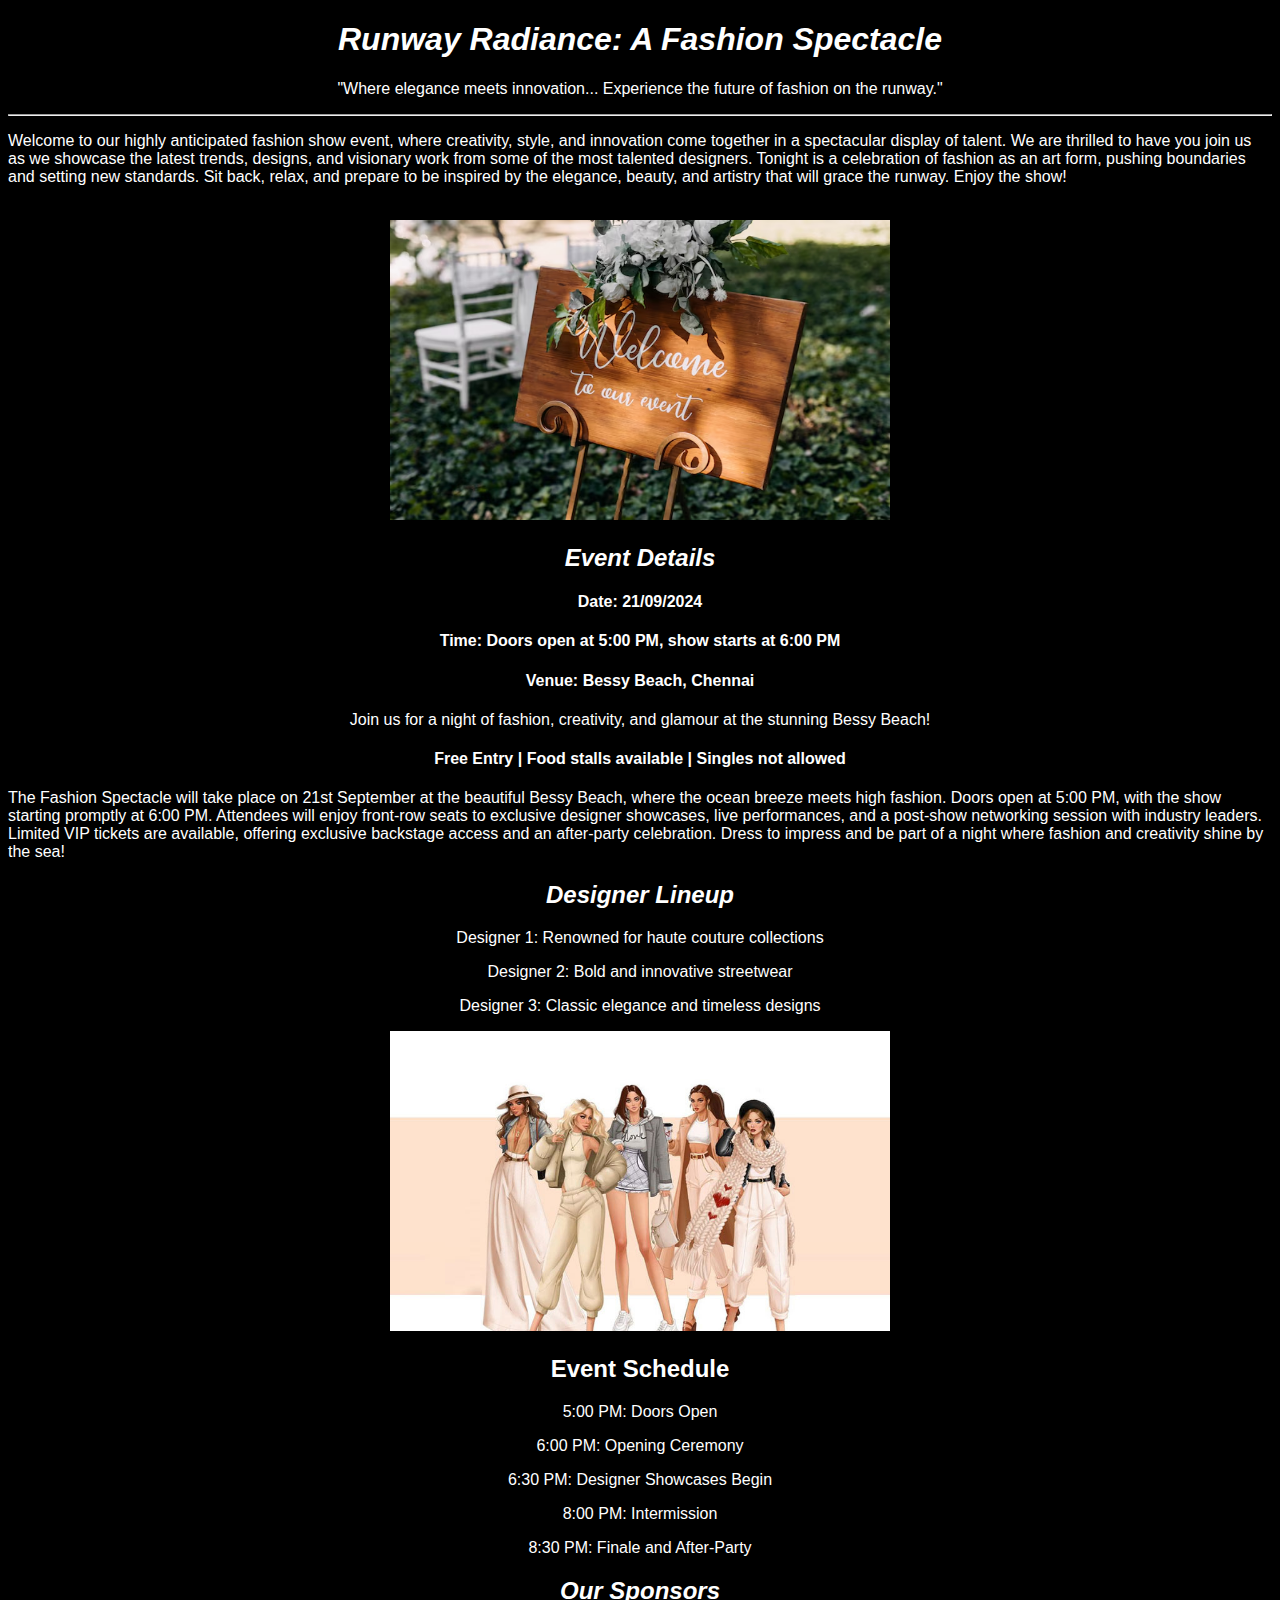
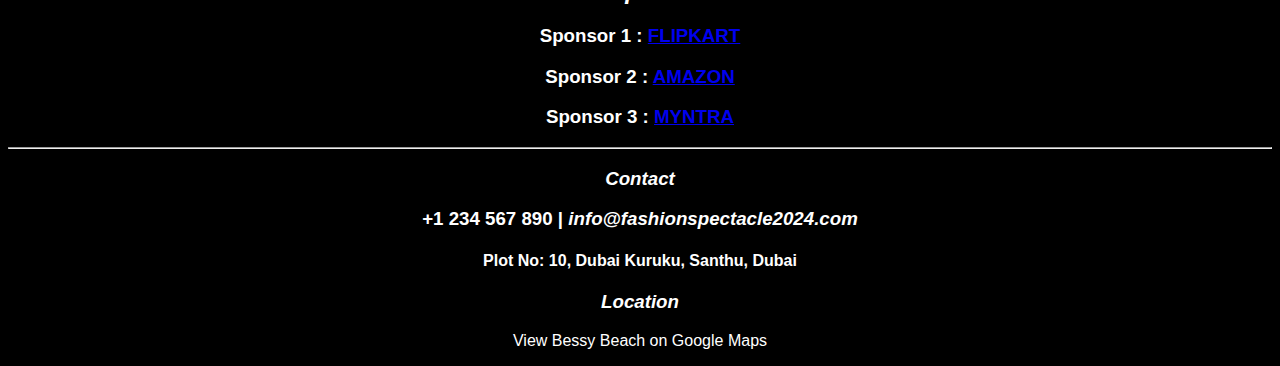
<file: project_fashion/index.html>
<!DOCTYPE html>
<html lang="en">
<head>
    <meta charset="UTF-8">
    <meta name="viewport" content="width=device-width, initial-scale=1.0">
    <title>Fashion Spectacle 2024</title>
</head>
<body bgcolor="black" style="color: white; font-family: Arial, sans-serif;">

    <!-- Header -->
    <div>
        <center>
            <h1><i>Runway Radiance: A Fashion Spectacle</i></h1>
            <p>"Where elegance meets innovation... Experience the future of fashion on the runway."</p>
        </center>
    </div>
    <hr>

    <!-- Event Welcome & Details -->
    <div>
        <p>Welcome to our highly anticipated fashion show event, where creativity, style, and innovation come together in a spectacular display of talent. We are thrilled to have you join us as we showcase the latest trends, designs, and visionary work from some of the most talented designers. Tonight is a celebration of fashion as an art form, pushing boundaries and setting new standards. Sit back, relax, and prepare to be inspired by the elegance, beauty, and artistry that will grace the runway. Enjoy the show!</p>
        <br>
        <center>
            <img src="welcome image" height="300px" width="500px">
            <br>
            <h2><i>Event Details</i></h2>
            <h4>Date: 21/09/2024</h4>
            <h4>Time: Doors open at 5:00 PM, show starts at 6:00 PM</h4>
            <h4>Venue: Bessy Beach, Chennai</h4>
            <p>Join us for a night of fashion, creativity, and glamour at the stunning Bessy Beach!</p>
            <h4>Free Entry | Food stalls available | Singles not allowed</h4>
        </center>
        <p>The Fashion Spectacle will take place on 21st September at the beautiful Bessy Beach, where the ocean breeze meets high fashion. Doors open at 5:00 PM, with the show starting promptly at 6:00 PM. Attendees will enjoy front-row seats to exclusive designer showcases, live performances, and a post-show networking session with industry leaders. Limited VIP tickets are available, offering exclusive backstage access and an after-party celebration. Dress to impress and be part of a night where fashion and creativity shine by the sea!</p>
        
        <!-- Designer Lineup -->
        <div>
            <center>
                <h2><i>Designer Lineup</i></h2>
                <p>Designer 1: Renowned for haute couture collections</p>
                <p>Designer 2: Bold and innovative streetwear</p>
                <p>Designer 3: Classic elegance and timeless designs</p>
            </center>
        </div>
        
        <center>
            <img src="fashion.jpg" alt="Fashion Image" height="300px" width="500px"> 
            <h2>Event Schedule</h2>
            <p>5:00 PM: Doors Open</p>
            <p>6:00 PM: Opening Ceremony</p>
            <p>6:30 PM: Designer Showcases Begin</p>
            <p>8:00 PM: Intermission</p>
            <p>8:30 PM: Finale and After-Party</p>
        </center>
    </div>
    
    <!-- Sponsors -->
    <div>
        <center>
            <h2><i>Our Sponsors</i></h2>
            <h3>Sponsor 1 : <a href="https://www.flipkart.com/">FLIPKART</a></h3>
            <h3>Sponsor 2 : <a href="https://www.amazon.com/">AMAZON</a></h3>
            <h3>Sponsor 3 : <a href="https://www.myntra.com/">MYNTRA</a></h3>
        </center>
        <hr>
    </div>
    
    <!-- Contact Information -->
    <footer>
        <div>
            <center>
                <h3><i>Contact</i></h3>
                <h3>+1 234 567 890 | <i>info@fashionspectacle2024.com</i></h3>
                <h4>Plot No: 10, Dubai Kuruku, Santhu, Dubai</h4>
            </center>
        </div>
    </footer>

    <!-- Location Link -->
    <div>
        <center>
            <h3><i>Location</i></h3>
            <p><a href="https://www.google.com/maps/place/Bessy+Beach,+Chennai,+Tamil+Nadu/@13.0649,80.2785,15z/data=!3m1!4b1!4m6!3m5!1s0x3a5267b4e8c905c9:0x560b61e7d1c40a5!8m2!3d13.065303!4d80.281704!16s%2Fg%2F11b6c0ndwn" target="_blank" style="color: white; text-decoration: none;">View Bessy Beach on Google Maps</a></p>
        </center>
    </div>

</body>
</html>
</file>
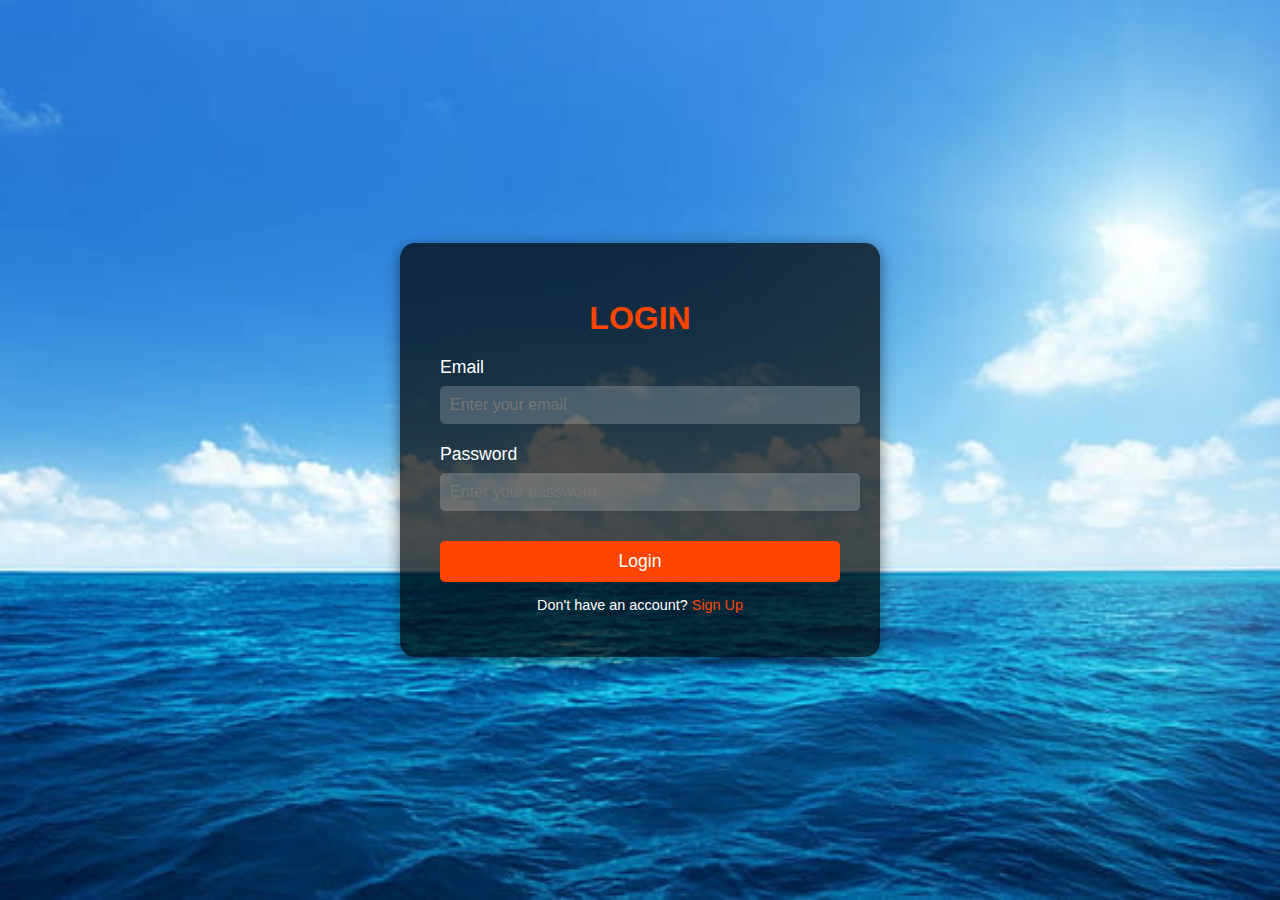
<file: Practice/login.html>
<!DOCTYPE html>
<html lang="en">
<head>
    <meta charset="UTF-8">
    <meta name="viewport" content="width=device-width, initial-scale=1.0">
    <title>Login Form</title>
    <link rel="stylesheet" href="login.css"> <!-- Link to the CSS file -->
</head>
<body>
    <div class="container">
        <div class="login">
            <h2>Login</h2>
        </div>
        <div class="email">
            <label for="email" class="label">Email</label>
            <input type="email" id="email" placeholder="Enter your email" required>
        </div>
        <div class="password-container">
            <label for="password" class="label">Password</label>
            <input type="password" id="password" placeholder="Enter your password" required>
        </div>
        <button type="submit">Login</button>
        <div class="login-link">
            <p>Don't have an account? <a href="register.html">Sign Up</a></p>
        </div>
    </div>
</body>
</html>
</file>
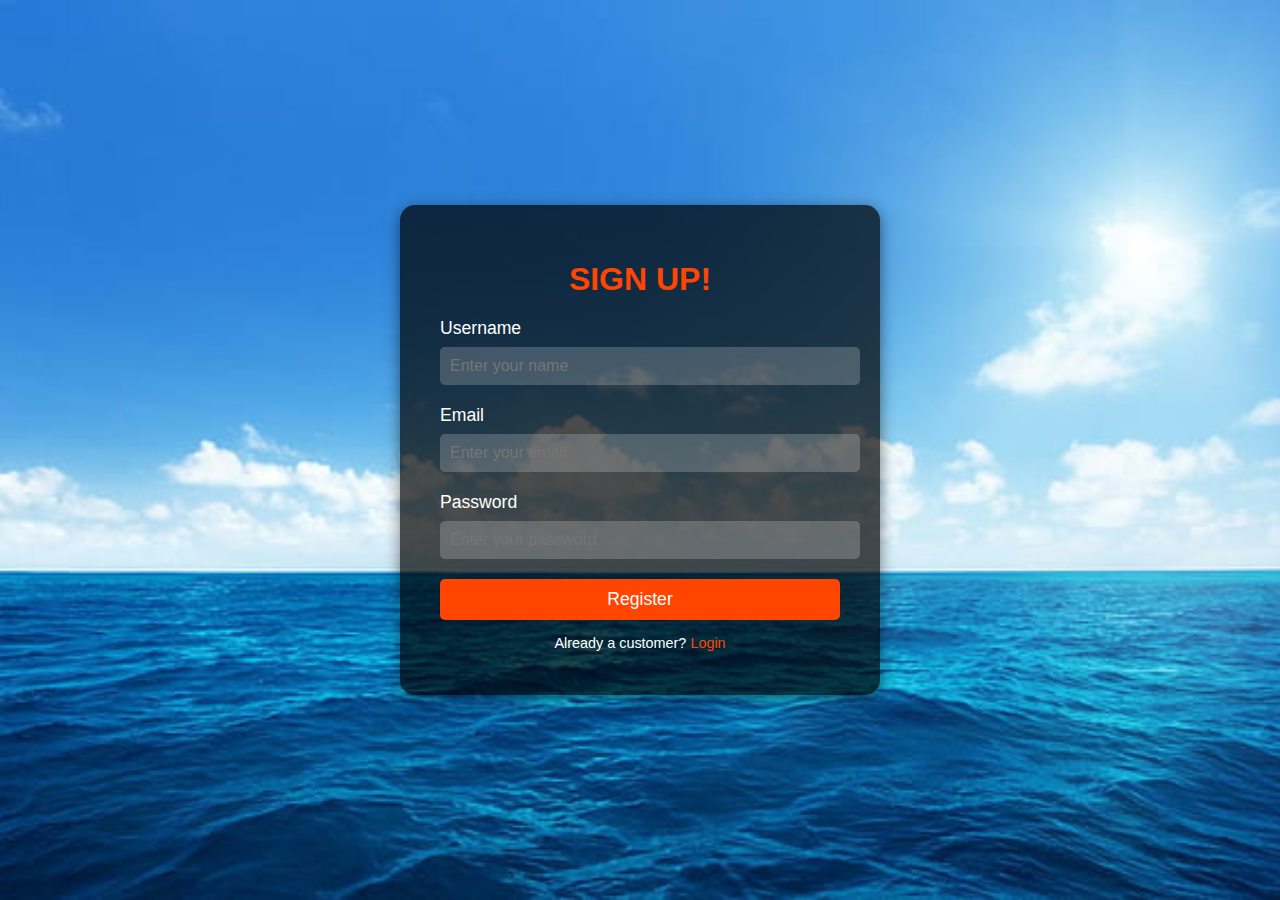
<file: Practice/register.html>
<!DOCTYPE html>
<html lang="en">
<head>
    <meta charset="UTF-8">
    <meta name="viewport" content="width=device-width, initial-scale=1.0">
    <title>Sign Up Form</title>
    <link rel="stylesheet" href="register.css"> <!-- Link to the CSS file -->
</head>
<body>
    <div class="container">
        <div class="signup">
            <h2>Sign Up!</h2>
        </div>
        <div class="username">
            <label for="name" class="label">Username</label>
            <input type="text" id="name" placeholder="Enter your name" required>
        </div>
        <div class="email">
            <label for="email" class="label">Email</label>
            <input type="email" id="email" placeholder="Enter your email" required>
        </div>
        <div class="password">
            <label for="password" class="label">Password</label>
            <input type="password" id="password" placeholder="Enter your password" required>
        </div>
        <div class="register">
            <button type="submit">Register</button>
        </div>
        <div class="login-link">
            <p>Already a customer? <a href="login.html">Login</a></p>
        </div>
    </div>
</body>
</html>
</file>
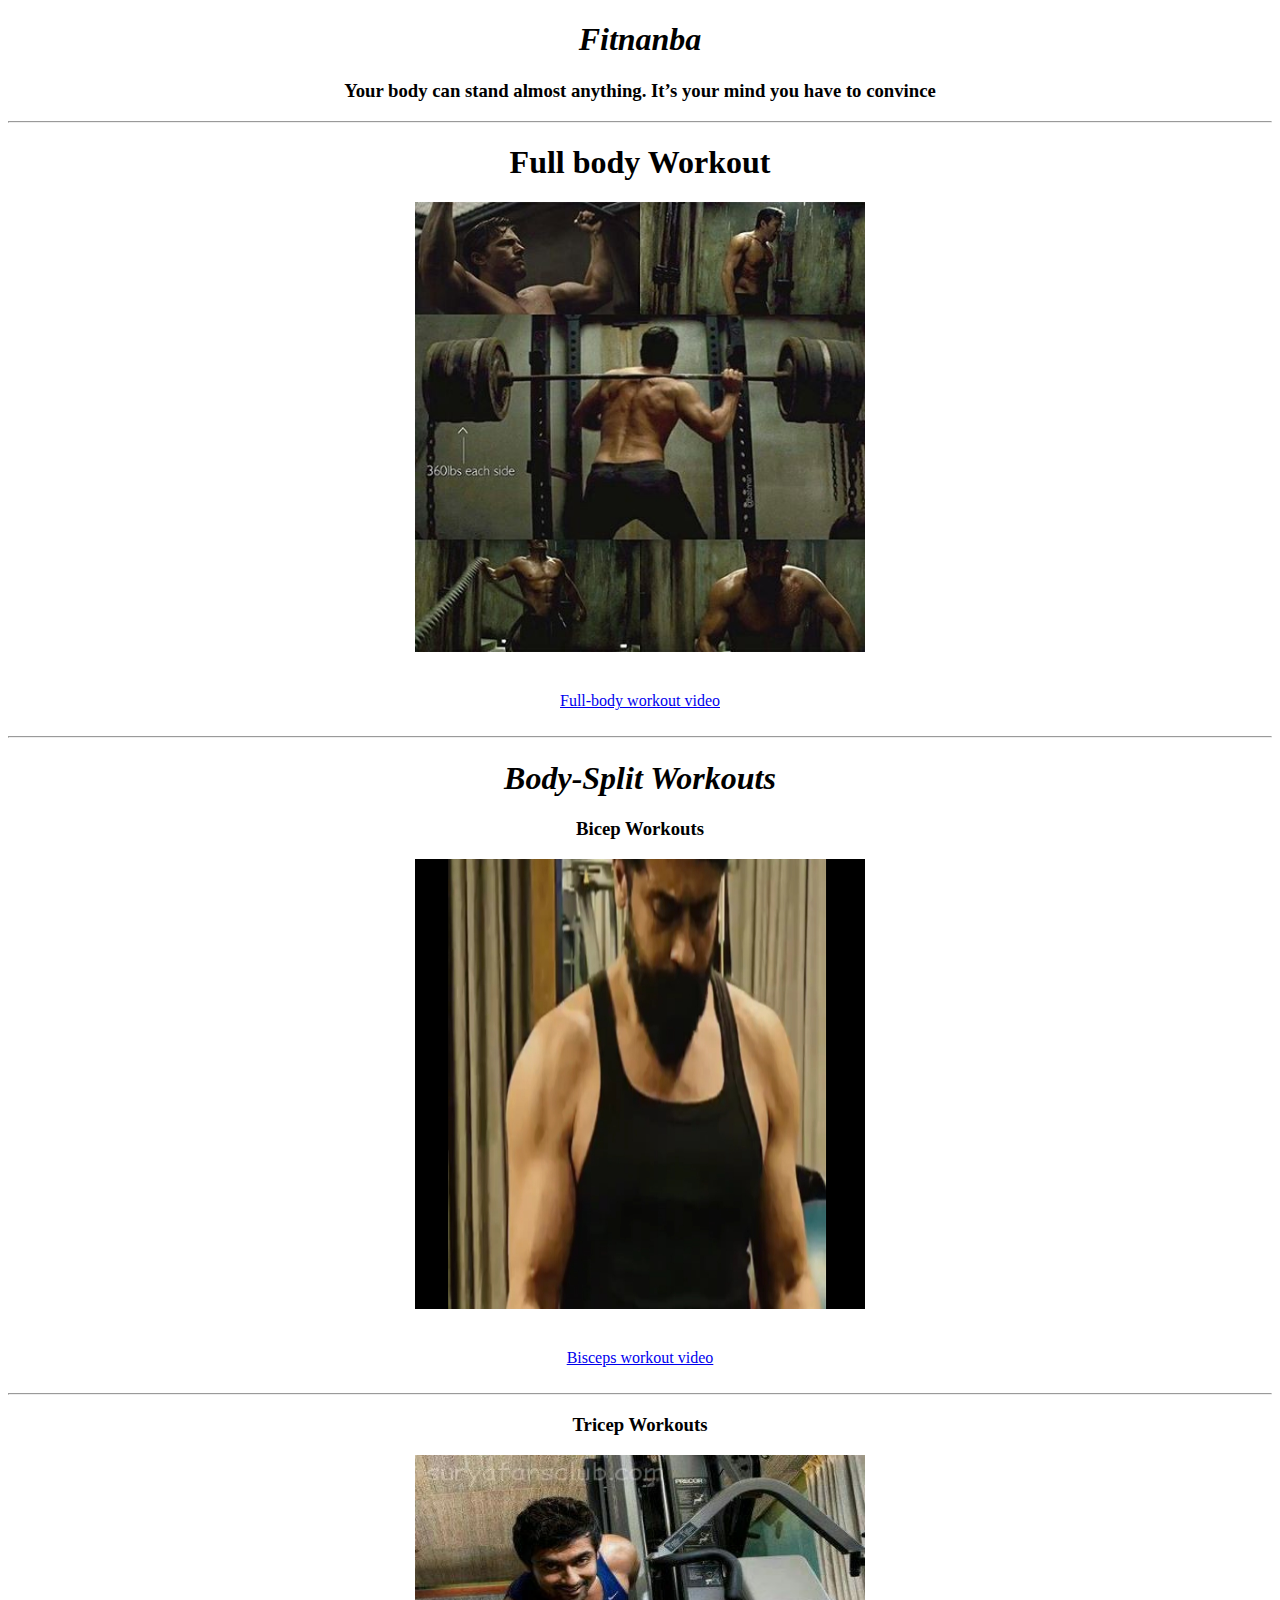
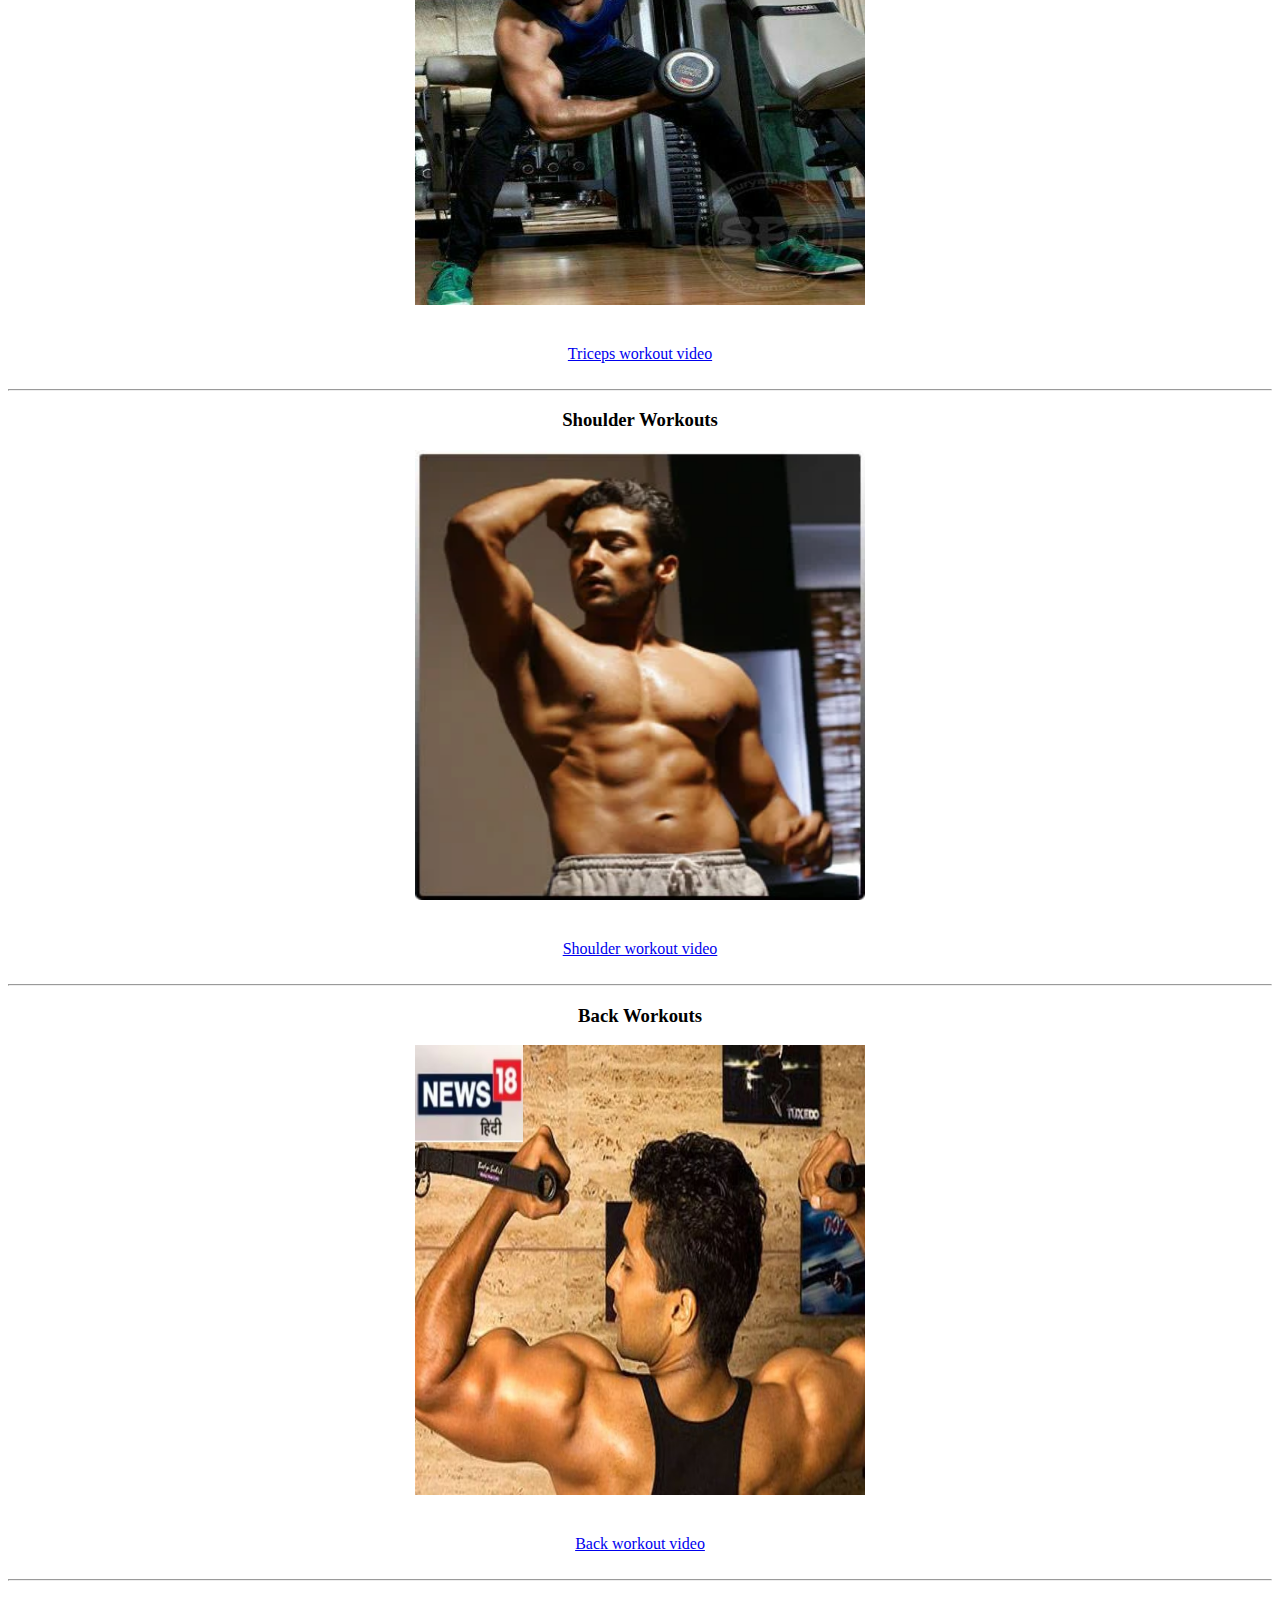
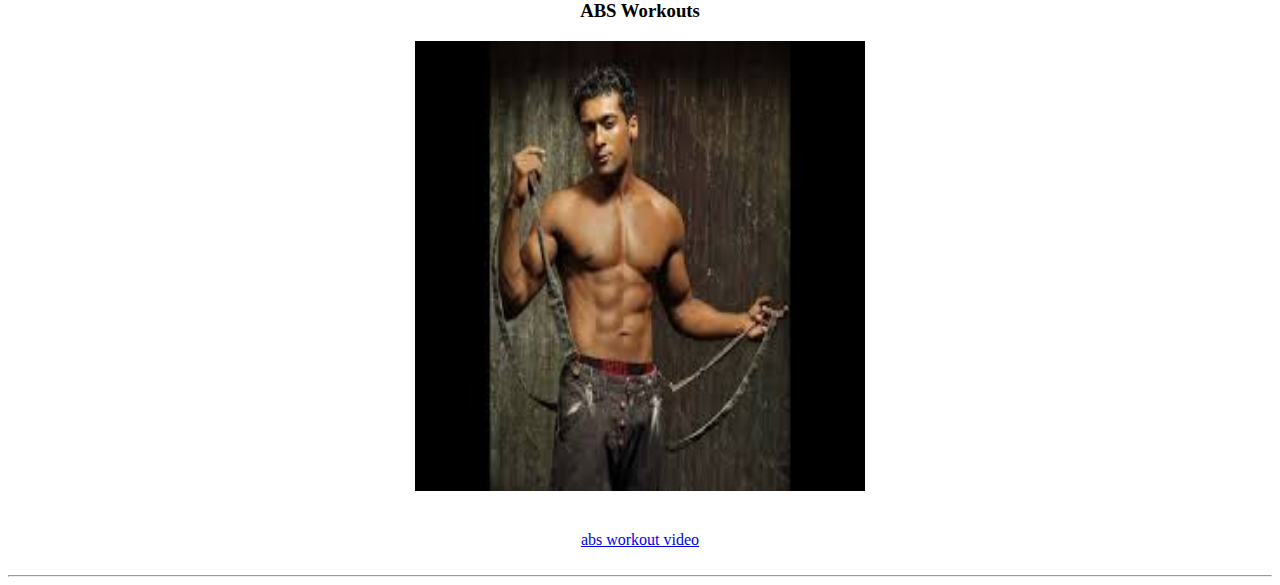
<file: project_workout/workouts.html>
<!DOCTYPE html>
<html lang="en">
<head>
    <meta charset="UTF-8">
    <meta name="viewport" content="width=device-width, initial-scale=1.0">
    <title>Document</title>
</head>
<body>
    <center>
        <h1><i>Fitnanba</i></h1>
        <h3>Your body can stand almost anything. It’s your mind you have to convince</h3>
        <hr>
        <h1>Full body Workout</h1>
        <img src="workout1.jpg" height="450px" width="450px">
        <br>
        <br>
        <br>
        <a href="https://www.youtube.com/watch?v=U3xNkQBHgIY">Full-body workout video</a>
        <br>
        <br>
        <hr>
        <h1><i>Body-Split Workouts</i></h1>
        <h3>Bicep Workouts</h3>
        <img src="suriya bisceps.webp" height="450px" width="450px">
        <br>
        <br>
        <br>
        <a href="https://www.youtube.com/watch?v=2gockbsvHcg">Bisceps workout video</a>
        <br>
        <br>
        <hr>
        <h3>Tricep Workouts</h3>
        <img src="suriya triceps.jpg" height="450px" width="450px">
        <br>
        <br>
        <br>
        <a href="https://www.youtube.com/watch?v=2gockbsvHcg">Triceps workout video</a>
        <br>
        <br>
        <hr>
        <h3>Shoulder Workouts</h3>
        <img src="surya shoulders.webp" height="450px" width="450px">
        <br>
        <br>
        <br>
        <a href="https://www.youtube.com/watch?v=0HDC_4UJKNI">Shoulder workout video</a>
        <br>
        <br>
        <hr>
        <h3>Back Workouts</h3>
        <img src="suriya shoulder.avif" height="450px" width="450px">
        <br>
        <br>
        <br>
        <a href="https://www.youtube.com/watch?v=ppeeBffnk5g">Back workout video</a>
        <br>
        <br>
        <hr>
        <h3>ABS Workouts</h3>
        <img src="suriya abs.jpeg" height="450px" width="450px">
        <br>
        <br>
        <br>
        <a href="https://www.youtube.com/watch?v=y4mz7P7VMM4">abs workout video</a>
        <br>
        <br>
        <hr>
        
    </center>
</body>
</html>
</file>
<file: Practice/login.css>
body {
    background-image: url("ocean.jpg");
    background-size: cover;
    background-repeat: no-repeat;
    background-position: center;
    font-family: Arial, Helvetica, sans-serif;
    height: 100vh;
    display: flex;
    justify-content: center;
    align-items: center;
    margin: 0;
}

.container {
    width: 400px;
    background-color: rgba(0, 0, 0, 0.7);
    color: white;
    padding: 30px 40px; /* Increased padding for more space */
    border-radius: 15px;
    box-shadow: 0px 4px 15px rgba(0, 0, 0, 0.5);
    text-align: center;
}

.login h2 {
    color: orangered;
    margin-bottom: 20px;
    font-size: 2em;
    text-transform: uppercase;
}

.label {
    display: block;
    font-size: 1.1em;
    margin-bottom: 8px;
    text-align: left;
    width: 100%;
}

input[type="email"],
input[type="password"] {
    width: 100%;
    padding: 10px;
    margin-bottom: 20px;
    border: none;
    border-radius: 5px;
    background-color: rgba(255, 255, 255, 0.2);
    color: white;
    font-size: 1em;
    transition: background-color 0.3s ease;
}

input[type="email"]:focus,
input[type="password"]:focus {
    background-color: rgba(255, 255, 255, 0.4);
    outline: none;
}

.password-container {
    position: relative; /* Needed for positioning the icon */
}

.password-icon {
    position: absolute;
    right: 10px; /* Adjust based on your design */
    top: 50%;
    transform: translateY(-50%); /* Center the icon vertically */
    font-size: 1.5em; /* Size of the icon */
    cursor: pointer; /* Show pointer cursor on hover */
}

button {
    width: 100%;
    padding: 10px;
    border: none;
    border-radius: 5px;
    background-color: orangered;
    color: white;
    font-size: 1.1em;
    cursor: pointer;
    transition: background-color 0.3s ease;
    margin-top: 10px; /* Space above the button */
}

button:hover {
    background-color: darkorange;
}

.login-link {
    margin-top: 15px; /* Space above the login link */
    font-size: 0.9em;
}

.login-link a {
    color: orangered; /* Change link color to match the theme */
    text-decoration: none; /* Remove underline */
}

.login-link a:hover {
    text-decoration: underline; /* Underline on hover */
}
</file>
<file: Practice/register.css>
body {
    background-image: url("ocean.jpg");
    background-size: cover;
    background-repeat: no-repeat;
    background-position: center;
    font-family: Arial, Helvetica, sans-serif;
    height: 100vh;
    display: flex;
    justify-content: center;
    align-items: center;
    margin: 0;
}

.container {
    width: 400px;
    background-color: rgba(0, 0, 0, 0.7);
    color: white;
    padding: 30px 40px; /* Increased padding for more space */
    border-radius: 15px;
    box-shadow: 0px 4px 15px rgba(0, 0, 0, 0.5);
    text-align: center;
}

.signup h2 {
    color: orangered;
    margin-bottom: 20px;
    font-size: 2em;
    text-transform: uppercase;
}

.label {
    display: block;
    font-size: 1.1em;
    margin-bottom: 8px;
    text-align: left;
    width: 100%;
}

input[type="text"],
input[type="email"],
input[type="password"] {
    width: 100%;
    padding: 10px;
    margin-bottom: 20px;
    border: none;
    border-radius: 5px;
    background-color: rgba(255, 255, 255, 0.2);
    color: white;
    font-size: 1em;
    transition: background-color 0.3s ease;
}

input[type="text"]:focus,
input[type="email"]:focus,
input[type="password"]:focus {
    background-color: rgba(255, 255, 255, 0.4);
    outline: none;
}

button {
    width: 100%;
    padding: 10px;
    border: none;
    border-radius: 5px;
    background-color: orangered;
    color: white;
    font-size: 1.1em;
    cursor: pointer;
    transition: background-color 0.3s ease;
}

button:hover {
    background-color: darkorange;
}

.login-link {
    margin-top: 15px; /* Space above the login link */
    font-size: 0.9em;
}

.login-link a {
    color: orangered; /* Change link color to match the theme */
    text-decoration: none; /* Remove underline */
}

.login-link a:hover {
    text-decoration: underline; /* Underline on hover */
}
</file>
